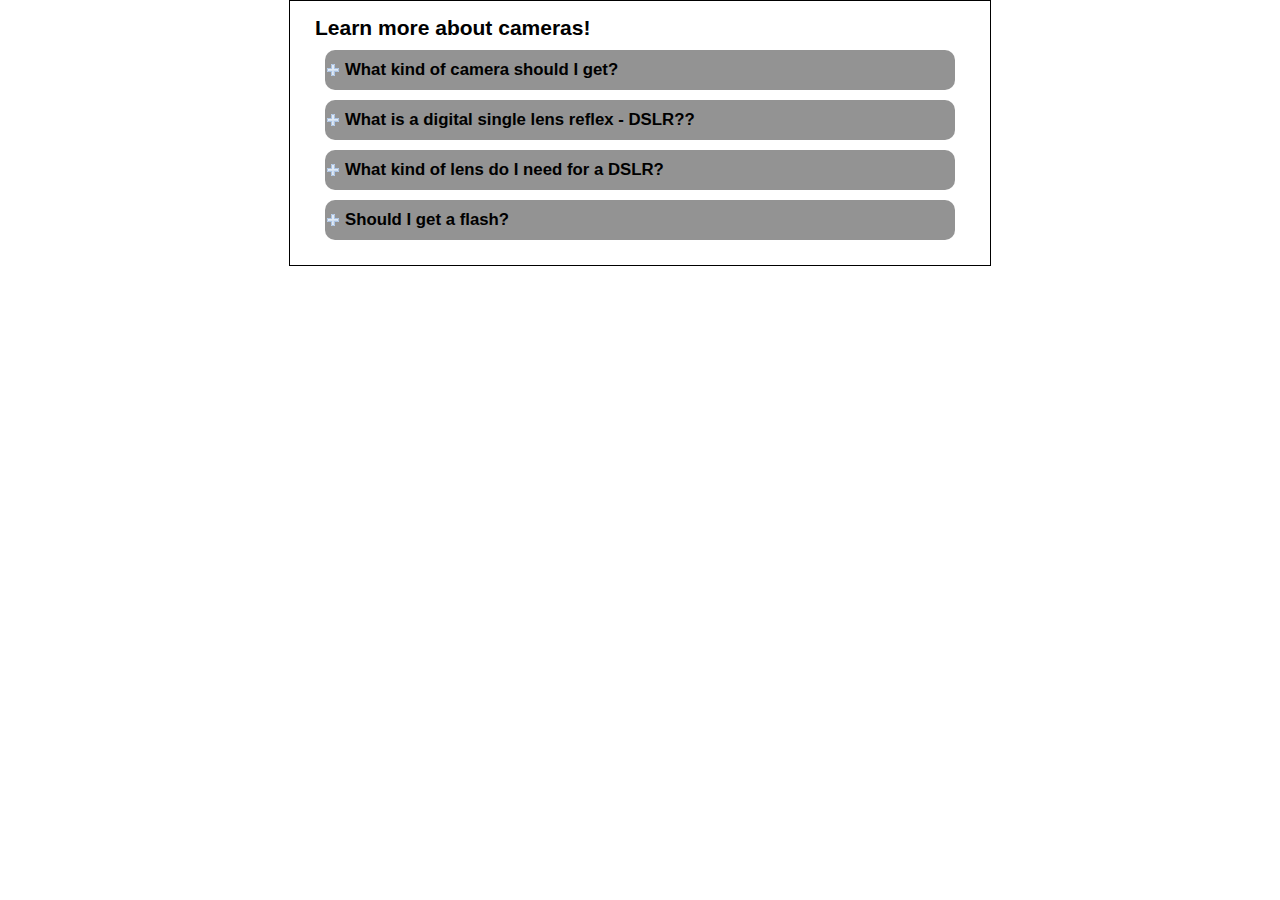
<file: Accordion/index.html>
<!DOCTYPE html>
<html lang="en">
<head>
	<meta charset="UTF-8">
    <title>Assignment 8 Accordion - Joseph McDonald  - NOVEMBER 2015  </title>
    <meta name="description" content="CONTACT US">
	<meta name="author" content="JOSEPH MCDONALD">
	
	  
  <!-- =======================   CSS   =================================– -->
 
  <!-- 
   <link rel="stylesheet" href="css/normalize.css">
    <link rel="stylesheet" href="css/styles.css">
   -->
 <link rel="stylesheet" href="css/main.css">
   
 <!--    ============   HTML5 SHIV CONDITIONAL COMMENT    ============     -->    
<!--[if lt IE 9]>
   <script src="//cdnjs.cloudflare.com/ajax/libs/html5shiv/r29/html5.min.js"></script>
<![endif]-->   			
	
 <!-- =======================    LIBRARIES =======================  --> 
   
 <!-- CDN FOR JQUERY LIBRARIES - NOT USING 
 <!--  <script src="http://cdnjs.cloudflare.com/ajax/libs/jquery/2.1.1/jquery.js"></script>	 --> 
    
 <!--  =======================   JQUERY LIBRARIES LOADED  =======================   --> 
 <script src="http://code.jquery.com/jquery-2.1.4.min.js"></script>

 <!--  <script src="//code.jquery.com/jquery-1.11.0.min.js"></script>  -->
 <!--	<script src="js/jquery.mobilemenu.js">  </script>  -->
 <!-- <script  sc="scripts/jquery-2.1.4.min.js" >  	</script>       -->             
 <!-- <script  sc="scripts/jquery-2.1.4.min.map" >  	</script>  NEED FO DEBUGGING  -->
		
<!--      ============     JAVASCRIPT            =======================    --> 
	<script src="js/script.js"></script> 
	
</head>

<body>
	<main id="main_id">
		<h1>Learn more about cameras!</h1>
		<h2><a href="#">What kind of camera should I get?</a></h2>
		<div>
			<p>As Annie Leibovitz once said " The best camera is the one you have with you. " Their is a lot of truth to that. But let me break it down a bit for you. So you can do your due dilligence. 
			There are many different things to consider when choosing a camera. First of all you need to examine what you want to use it for. And how often you plan to use it. 
			</p>
		</div>
		<h2><a href="#">What is a digital single lens reflex - DSLR??</a></h2>
		<div>
			<p>Several features:</p>
			<ul>
				<li>It has a mirror.</li>
				<li>It lets you look directly through the lens at the subject. </li>
				<li>You can change the lens.</li>
			</ul>
		</div>
		<h2><a href="#">What kind of lens do I need for a DSLR?</a></h2>
		<div>
			<p>It depends on what type of pictures you take. Generally this is differentiated by landscapes, portraits, sports, closeups.
			</p>
		</div>
		
				<h2><a href="#">Should I get a flash?</a></h2>
		<div>
			<p>Again it depends on what type of pictures you take. However, considering the increased sensitivy to light of the newer cameras and that the lens lets in much more light then cameras / lens have in the past; I would have to say no. At least not initially. 
			    
			</p>
		</div>
	</main>
</body>
</html>
</file>
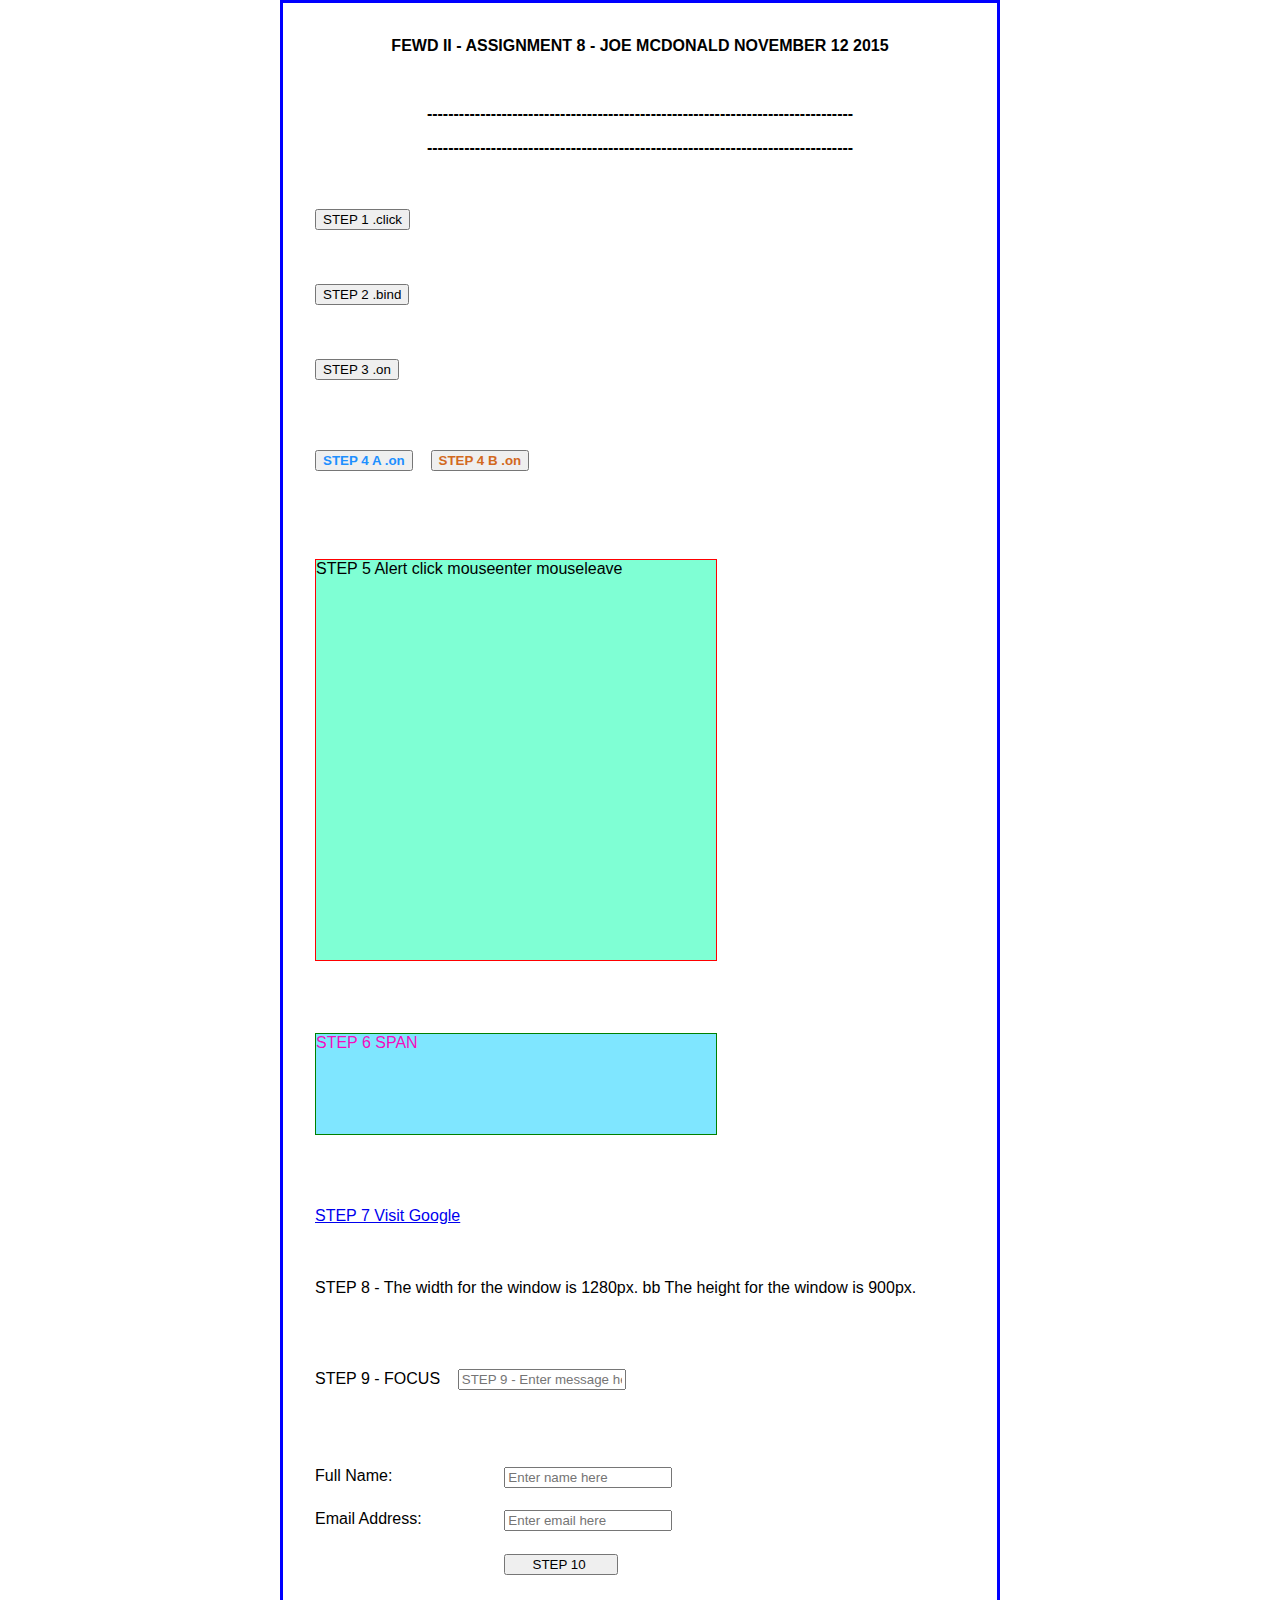
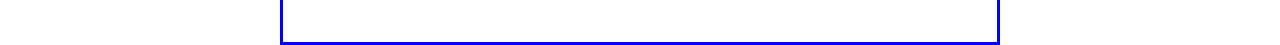
<file: assignment8-jquery/index.html>
<!DOCTYPE html>
<html lang="en">
<head>
	<meta charset="UTF-8">
	<title>Assignment8  jQuery Events - Joe McDonald - OCTOBER 2015 </title>
	<meta name="description" content="CONTACT US">
	<meta name="author" content="JOSEPH MCDONALD">
	
  <!-- CSS    –––––––––––––––––––––––––––––––––––––––––––––––––– -->
 
  <!-- 
   <link rel="stylesheet" href="css/normalize.css">
    <link rel="stylesheet" href="css/styles.css">
   -->
   <link rel="stylesheet" href="css/email_list.css">
   
 <!--    ============   HTML5 SHIV CONDITIONAL COMMENT    ============     -->    
<!--[if lt IE 9]>
   <script src="//cdnjs.cloudflare.com/ajax/libs/html5shiv/r29/html5.min.js"></script>
<![endif]-->   			
		
 <!-- -----------------    LIBRARIES ---------------  --> 
   
 <!-- CDN FOR JQUERY LIBRARIES - NOT USING 
    <!--  <script src="http://cdnjs.cloudflare.com/ajax/libs/jquery/2.1.1/jquery.js"></script>	 --> 
    
 <!-- JQUERY LIBRARIES LOADED    --> 
<!-- <script src="http://code.jquery.com/jquery-2.1.4.min.js"></script> -->

 <!--  <script src="//code.jquery.com/jquery-1.11.0.min.js"></script>  -->
 <!--	<script src="js/jquery.mobilemenu.js">  </script>  -->

<script  src="js/jquery-2.1.4.min.js" >  	</script>                   
 <!-- <script  src="scripts/jquery-2.1.4.min.map" >  	</script>   -->  <!-- FOR DEBUGGING              -->
  <script src="js/jquery.validate.min.js"></script>                     <!--  JQUERY EMAIL VALIDATE       -->
 
<!--      ============     JAVASCRIPT SHEET        =======================    --> 
 <!--  <script src="js/script.js"></script>		-->
  	<script src="js/email_list.js"></script> 
 <!-- 	<script src="js/email-script.js"></script>   -->
							
 <script>

$(document).ready(function(){
//			$('#responsive-menu').mobileMenu();

	 
// -----------------  jQuery EVENTS STEP 1  CLICK  --------------- 	 
$("#myButtonStep1").click(function(event) {
    alert("Button STEP 1 click");
});	
	 
// -----------------  jQuery EVENTS STEP 2  BIND CLICK ---------------  	 
$("#myButtonStep2").bind("click", function(event) {
    alert("Button STEP 2 bind");
});	 			
			
	 
// -----------------  jQuery EVENTS STEP 3  ON ---------------  	 
$("#myButtonStep3").on("click", function(event) {
    alert("Button STEP 3 on");
});	 			
	
	 
// -----------------  jQuery EVENTS STEP 4 TWO BUTTONS ---------------  	 
$("#myButtonStep4a, #myButtonStep4b").on("click", function(event) {
    alert("Button STEP 4 or STEP 5 on");
});	 			
	
	
// -----------------  jQuery EVENTS STEP 5 CLICK MOUSEENTER MOUSELEAVE ---------------  	
$("#myDiv1").on({
click: function() {alert("STEP 5 click - You clicked on the Div  "); $("#myDiv1").text( "STEP 5 - you clicked on the Div ").css({ "background-color": "#e0ffcf",  "font-weight": "bold", "font-size" : "x-large" , "padding": "40px 0 0 20px",  });} ,	
mouseenter: function() {alert("STEP 5 mouseenter - Hovered over the div! "); $("#myDiv1").text( "STEP 5 mouseenter - Hovered over the div! ").css({ "background-color": "#f4bfe5", "font-weight": "bold", "font-size" : "xx-large" , "padding": "4em 0 0 20px",  }); }  ,
	
mouseleave: function() {alert("STEP 5 mouseleave - The mouse left the div!");  $("#myDiv1").text( "STEP 5 mouseleave - The mouse left the div! ").css({ "background-color": "#d9d994", "font-weight": "bold", "font-size" : "xx-large" , "padding": "8em 0 0 20px",  }); }
	
}).css({"background-color": "aquamarine", "border": "solid red 1px", "height": "400px", "width": "400px"});   
	

// -----------------  jQuery EVENTS STEP 6 SPAN THREE MESSAGES ---------------  	
$("#myDiv2").on({
	click: function() { $("#myDiv2").css({ "background-color": "#e0ffcf",  "color": "#0cc6f4" });
					   $("#myDiv2Span").text( "STEP 6 - Clicked on the Div " ).css({  "font-weight":
					"bolder", "font-size": "x-large" , "padding": "40px 0px 0px 20px"  , "color": "purple" }); },
	mouseenter: function() {  
		$("#myDiv2").css({ "background-color": "rgba(234, 178, 232, 0.44)",  "color": "#0c4af4" });
		$("#myDiv2Span").text("STEP 6 - Mouse Hovered over the div!").css({ "font-weight": "bold"}); 
	},
    mouseleave: function() { $("#myDiv2").css({ "background-color": "rgba(242, 186, 39, 0.72)",  "color": "#f40ce2" });
		$("#myDiv2Span").text("STEP 6 - Mouse left the div!").css({"font-weight": "bold"});    }
  }).css({"background-color": "#7fe6ff",  "color": "#f40cbe", "border": "solid green 1px", "height": "100px", "width": "400px"});	


<!--      ============   STEP 7  GOOGLE REDIRECT PREVENTDEFAULT    -->
	
$("#redirect").on({
	click: function(event) { 
	event.preventDefault();
	if (event.isDefaultPrevented())
		{
			alert("Was preventDefault() called = " + event.isDefaultPrevented() + " \nGoogle Redirect Prevented - " + "\nDefault event.type = " + event.type +  "\nName of node that triggered the event = " + event.target.nodeName  ) ;
			  $("#redirect").css({   "color": "red" , "font-weight": "bold", "font-size" : "xx-large"   });
		} 
	else
		{  
			alert("Was preventDefault() called = " + event.isDefaultPrevented() + " \nGoogle Redirect will occur - " + "\nDefault event.type = " + event.type + " will happen - " + "\nName of node that triggered the event = " + event.target.nodeName ) ;
               $("#redirect").css({   "color": "blue" , "font-weight": "bold", "font-size" : "xx-large"   });
     	}
	  }
	});	
	
	
<!--      ============   STEP 8 	RESIZE WIDTH HEIGHT  -->

$(window).resize(function() {	
$(".myDiv3" ).text( "STEP 8 - The width for the window is " + $(window).width() + "px." + "  aaaaa The height for the window is " +  $(window).height() + "px." );	
$(".myDiv3" ).text( "STEP 8 - The width for the window is " + $(window).width() + "px." + " bb The height for the window is " +  $(window).height() + "px." );	
	
});
	
<!--      ============   STEP 9  	TEXT FIELD FOCUS  -->	

	$("#textbox1").focusin(function() { $("#textbox1").css("background-color", "#d3cece") });
	$("#textbox1").focusout(function() { $("#textbox1").css("background-color", "#ffffff") });
	
<!--      ============   STEP 10  	FORM TAG EMAIL VALIDATION     -->		
	
});
	 
</script>	
<!--	================================================================================================       -->

																				
</head>

<body>

<main> 
	<br>
	
	<center>
	<p><strong>             FEWD II - ASSIGNMENT  8 -  JOE MCDONALD  NOVEMBER 12 2015	                  </strong></p>
		<br>
	<p><strong>   																			   	 </strong></p>
	   
<p> <strong> 	--------------------------------------------------------------------------------               </strong></p>
 <p> <strong> 	                                                          
     --------------------------------------------------------------------------------       	  	 
</strong></p>		
     </center>

<br>		
<br>
<!--      ============          STEP 1            ==          --> 
<button id="myButtonStep1">STEP 1 .click  </button>
<br>																						
<br>

<br>		
<br>
<!--      ============              STEP 2        ==          --> 
<button id="myButtonStep2">STEP 2 .bind  </button>
<br>					
<br>
<br>		
<br>
<!--      ============              STEP 3        ==          --> 
<button id="myButtonStep3">STEP 3 .on  </button>
<br>				
<br>

<br>		
<br>
<!--      ============        STEP 4     TWO BUTTONS        ==          --> 
  <p>  
<button id="myButtonStep4a">STEP 4 A .on  </button> 

<button id="myButtonStep4b">STEP 4 B .on   </button>
</p>

<br>				
<br>
<br>		
<br>
<!--      ============          STEP 5             ==          --> 

<div id="myDiv1" >STEP 5 Alert click mouseenter mouseleave</div>
<br>					
<br>
<br>		
<br>
<!--      ============            STEP 6  SPAN           ==          --> 

<div id="myDiv2"  id="myButton18">STEP 6 SPAN		
<br> </div>
<span id="myDiv2Span" >      </span>
<br>					
<br>
<br>		
<br>
<!--      ============   STEP 7  GOOGLE REDIRECT PREVENTDEFAULT   -->	

<a href="http://www.Google.com" id="redirect">  STEP 7 Visit Google </a>
<br>		
<br>
<br>		
<br>
<!--      ============    STEP 8  RESIZE DISPLAY WIDTH AND HEIGHT    --> 

<div class="myDiv3" > 
 STEP 8 - Resize viewport to see the window width & height
</div>					
<br>
<br>					
<br>
<br>

<!--      ============    STEP 9 FOCUS     --> 

STEP 9 - FOCUS  
<input type="text" name="textbox" id="textbox1"  placeholder="STEP 9 - Enter message here" >

<br>					
<br>
<br>
<br>

<!--      ============    STEP 10  VALIDATE EMAIL & NAME    --> 

<form id="email_form_id" class="email_form_class" name="email_form" action="join.html" method="get">   

<!--  <form id="email_form" class="email_form_class" name="email_form" action="#" method="">  -->

	<p><label for="full_name">Full Name:</label> 
	 <input type="text" name="full_name" id="full_name_id"  placeholder="Enter name here  " class="full_name_input" >
<!-- 	 <label class="error">&nbsp;</label</p>  -->
	
	<p><label for="email_address">Email Address:</label>  
	<input type="email" name="email_address_name" id="email_address" placeholder="Enter email here " >
<!-- 	<label class="error">&nbsp;</label></p>     -->
	
	<p><label>&nbsp;</label> 
	<input type="submit"  id="join_id" value="STEP 10 " >
	<label>&nbsp;</label> </p>
</form>


<br>					
<br>
<br>
<br>

	
</main>
 
  <aside>
  
  </aside>
	
	
  <footer style="display:none">
      Copyright by Joe McDonald
    </footer>	
	
</body>
</html>
</file>
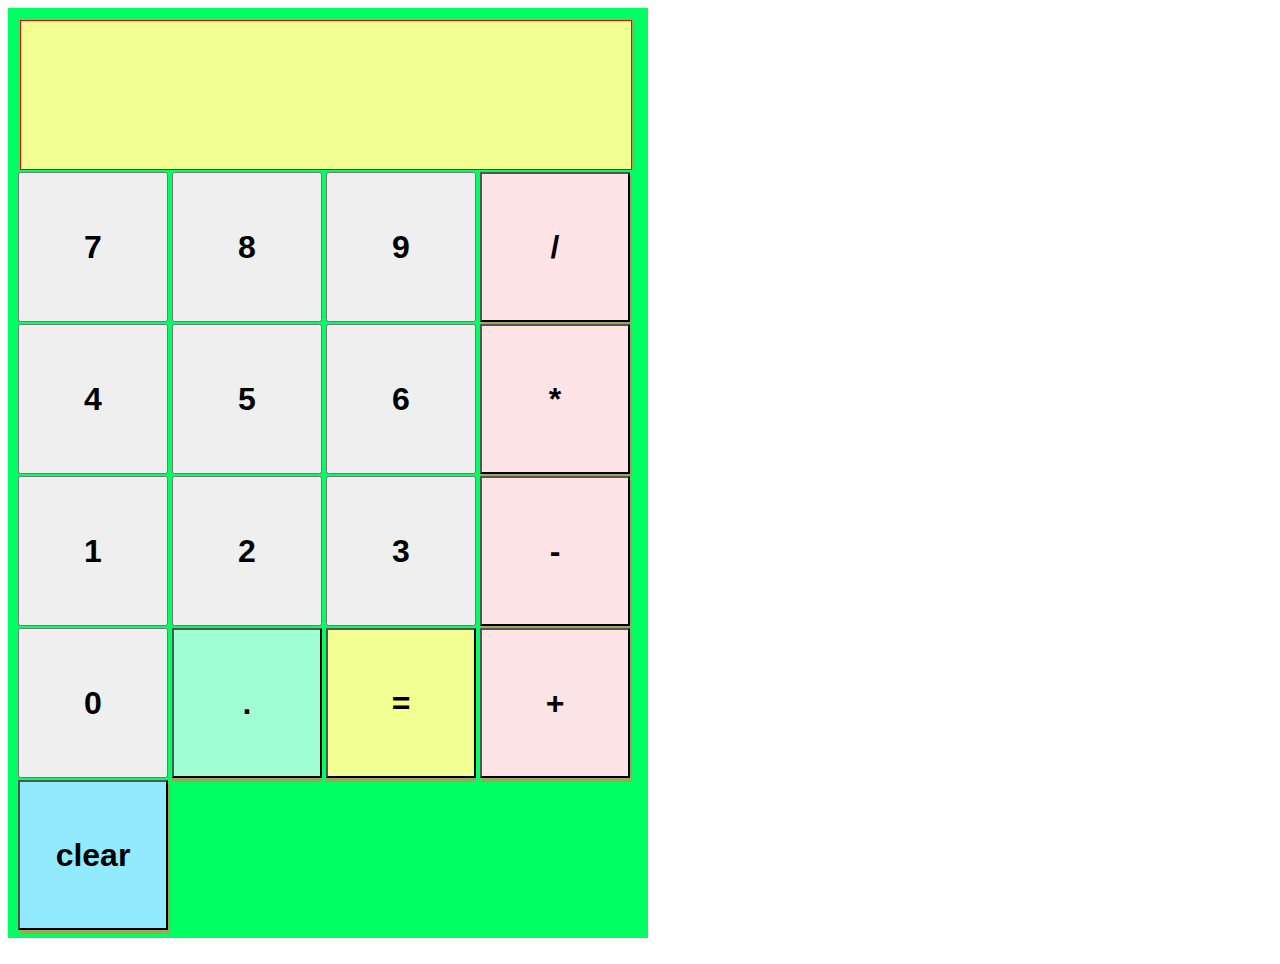
<file: calculator/index.html>
<html>
	<head>
	<title>Assignment8 - Calculator -JOSEPH MCDONALD</title>
    <meta name="description" content="CONTACT US">
	<meta name="author" content="JOSEPH MCDONALD">
	
	  
  <!-- =======================   CSS   =================================– -->
   <!-- normal style sheet used for layout and general formatting -->
  <!--  <link rel="stylesheet" href="css/normalize.css">
        <link rel="stylesheet" href="css/styles.css">          -->
 <link rel="stylesheet" type="text/css" href="css/calc1.css">
	     
  <!-- jQuery UI style sheet -->
<!-- <link rel="stylesheet" href="jquery-ui.min.css"> -->
   
 <!--    ============   HTML5 SHIV CONDITIONAL COMMENT    ============     -->    
<!--[if lt IE 9]>
   <script src="//cdnjs.cloudflare.com/ajax/libs/html5shiv/r29/html5.min.js"></script>
<![endif]-->   			
	
 <!-- =======================    LIBRARIES =======================  --> 
   
 <!-- CDN FOR JQUERY LIBRARIES - NOT USING 
 <!--  <script src="http://cdnjs.cloudflare.com/ajax/libs/jquery/2.1.1/jquery.js"></script>	 --> 
    
 <!--  =======================   JQUERY LIBRARIES LOADED  =======================   --> 
 <script src="http://code.jquery.com/jquery-2.1.4.min.js"></script>
 
 <!--  <script src="http://code.jquery.com/jquery-2.1.4.min.js"></script> -->
 <!--  <script src="//code.jquery.com/jquery-1.11.0.min.js"></script>  -->
  <!-- <script src="//ajax.googleapis.com/ajax/libs/jquery/1.10.2/jquery.min.js"> </script>   --> 
 <!--  <script src="js/jquery.mobilemenu.js">  </script>  -->
 <!--  <script  sc="scripts/jquery-2.1.4.min.js" >  	</script>       -->             
 <!--  <script  sc="scripts/jquery-2.1.4.min.map" >  	</script>         NEED FOR DEBUGGING  -->
 <script  src="js/jquery-2.1.4.min.js" >  	</script>
												
<!--      ============     JAVASCRIPT            =======================    --> 
<!-- 	<script src="js/script.js"></script>  -->
 <script src="js/calc.js"> </script>

</head>
<body>

<input type="hidden" id="operId" value=""/>
<div id="div1"  >
<input type="text" id="resultId" value="" readonly />  
<br>
<div id="containerId">
<input type="button" id="7" value="7" class="num"></input>
<input type="button" id="8" value="8" class="num"></input>
<input type="button" id="9" value="9" class="num"></input>
<input type="button" id="/" value="/" class="opr"></button><br>
<input type="button" id="4" value="4" class="num"></input>
<input type="button" id="5" value="5" class="num"></input>
<input type="button" id="6" value="6" class="num"></input>
<input type="button" id="*" value="*" class="opr"></input><br>
<input type="button" id="1" value="1" class="num"></input>
<input type="button" id="2" value="2" class="num"></input>
<input type="button" id="3" value="3" class="num"></input>
<input type="button" id="-" value="-" class="opr"></input><br>
<input type="button" id="0" value="0" class="num"></input>
<input type="button" id="periodId" value="." class="num periodCl"></input>
<input type="button" id="equalsId" value="=" class="equals"></input>
<input type="button" id="+" value="+" class="opr"></input>
</div>
<input type="button" id="clearId" value="clear" class="clear" ></input><br>
</div>
<br>

</body>
</html>
</file>
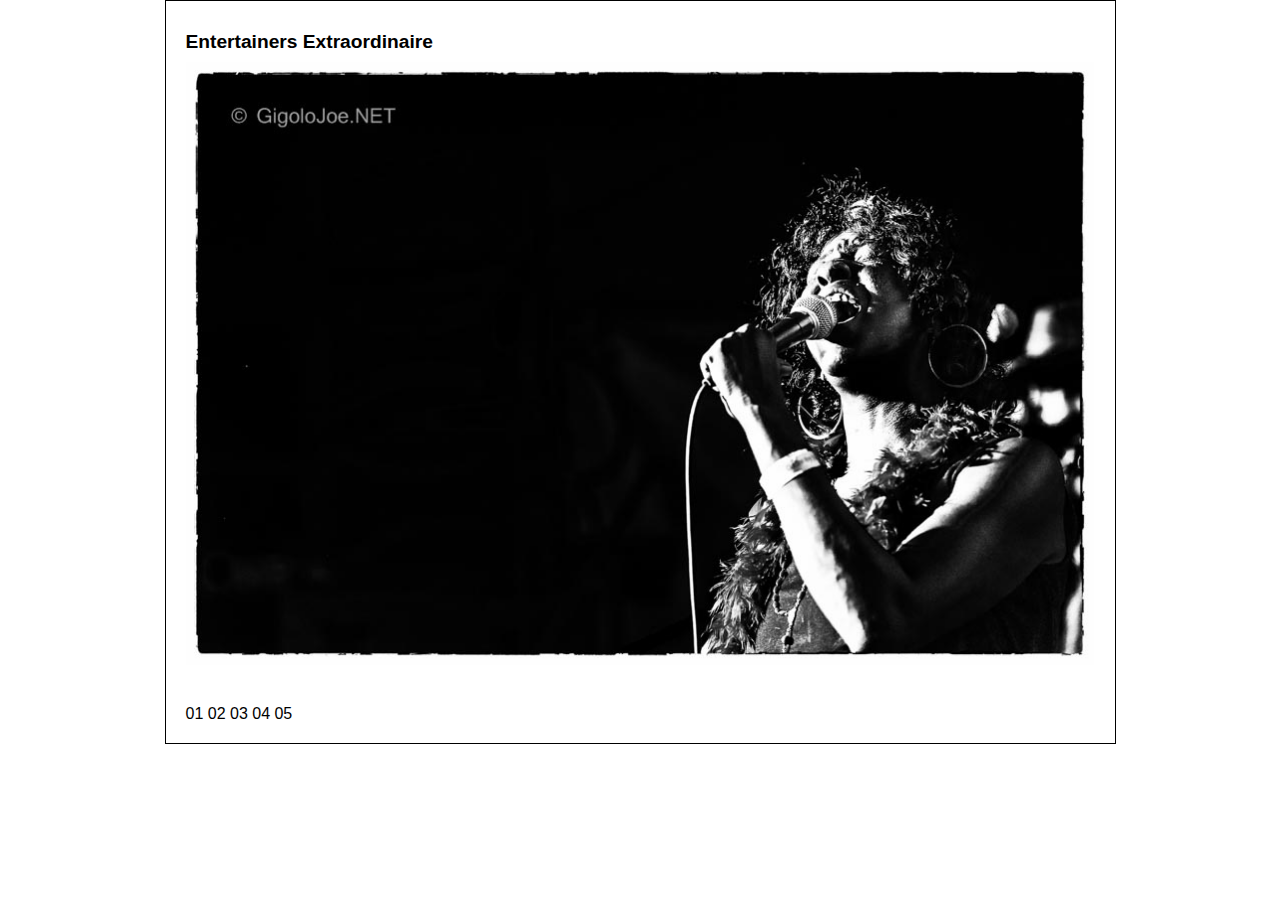
<file: Slideshow/index.html>
<!DOCTYPE html>
<html lang="en">
<head>
	<meta charset="UTF-8">
	<title>Assignment 8  Slide Show - Joe McDonald - NOVEMBER 2015 </title>
	<meta name="description" content="CONTACT US">
	<meta name="author" content="JOSEPH MCDONALD">
	

	  
  <!-- CSS    –––––––––––––––––––––––––––––––––––––––––––––––––– -->
 
  <!-- 
   <link rel="stylesheet" href="css/normalize.css">
    <link rel="stylesheet" href="css/styles.css">
   -->
 <link rel="stylesheet" href="css/main.css">
   
 <!--    ============   HTML5 SHIV CONDITIONAL COMMENT    ============     -->    
<!--[if lt IE 9]>
   <script src="//cdnjs.cloudflare.com/ajax/libs/html5shiv/r29/html5.min.js"></script>
<![endif]-->   			
	
 <!-- -----------------    LIBRARIES ---------------  --> 
   
 <!-- CDN FOR JQUERY LIBRARIES - NOT USING 
 <!--  <script src="http://cdnjs.cloudflare.com/ajax/libs/jquery/2.1.1/jquery.js"></script>	 --> 
    
 <!-- J                QUERY LIBRARIES LOADED         --> 
 <script src="http://code.jquery.com/jquery-2.1.4.min.js"></script>

 <!--  <script src="//code.jquery.com/jquery-1.11.0.min.js"></script>  -->
 <!--	<script src="js/jquery.mobilemenu.js">  </script>  -->
 <!-- <script  sc="scripts/jquery-2.1.4.min.js" >  	</script>       -->             
 <!-- <script  sc="scripts/jquery-2.1.4.min.map" >  	</script>   -->
		
<!--      ============     JAVASCRIPT            =======================    --> 
<!--  <script src="js/script.js"></script>		-->
    <script src="js/slide_show.js"></script>  
																			
</head>

<body>
<main>	
   <!--  <h1 Entainers </h1>  -->
    <h2 id="caption">Entertainers Extraordinaire</h2>
    <img id="slide" src="images/15_DSC7230-e-150509-GatorByTheBay-San-Diego-JoeMcDonald-JosephMcDonald.jpg" alt="Dejah Marie Pope">
    <div id="slides"> 
   <!--          -->
       <img src="images/13_DSC0025-e-140601-Fiesta-del-Sol-Solana-Beach-JoeMcDonald.jpg" alt=" "> 
        <img src="images/11_DSC3983-e-150509-GatorByTheBay-San-Diego-JoeMcDonald-JosephMcDonald.jpg" alt="The Stilettos ">
        <img src="images/22_DSC4014-e-150509-GatorByTheBay-San-Diego-McDonald-910-607.jpg" alt="Blue Lagoon">    
        <img src="images/17DSC_2604-e-140601-Fiesta-del-Sol-Solana-Beach-JoeMcDonald.jpg" alt="Lukas Nelson">   
         <img src="images/15_DSC7230-e-150509-GatorByTheBay-San-Diego-JoeMcDonald-JosephMcDonald.jpg" alt="Dejah Marie Pope">  
        <img src="images/20_DSC1034-e-140810-Hillcrest-CityFest-San-Diego-CA----JoeMcDonald.jpg" alt="The Schizophonics">
        <img src="images/51_DSC8634-e-131022-Belly-Up-KPBS-Steve-Poltz-Earl-Thomas-Sara-Petite-JoeMcDonald.jpg" alt="Earl Thomas">
        <img src="images/11_DSC0596-e-140718-Scot-Bruce-ElCajon-CA-JoeMcDonald.jpg" alt="Scot Bruce">
        <img src="images/11_DSC0885-e-140810-Hillcrest-CityFest-San-Diego-CA-JoeMcDonald.jpg" alt="Hott Thing">
 	
    </div>


<br> 
<br>
<div>
	
	 <p>01 02 03 04 05</p>
	
</div>
	
</main>
 
  <aside>
  
  </aside>
	
	
  <footer style="display:none">
      Copyright by Joe McDonald
    </footer>	
	
</body>
</html>
</file>
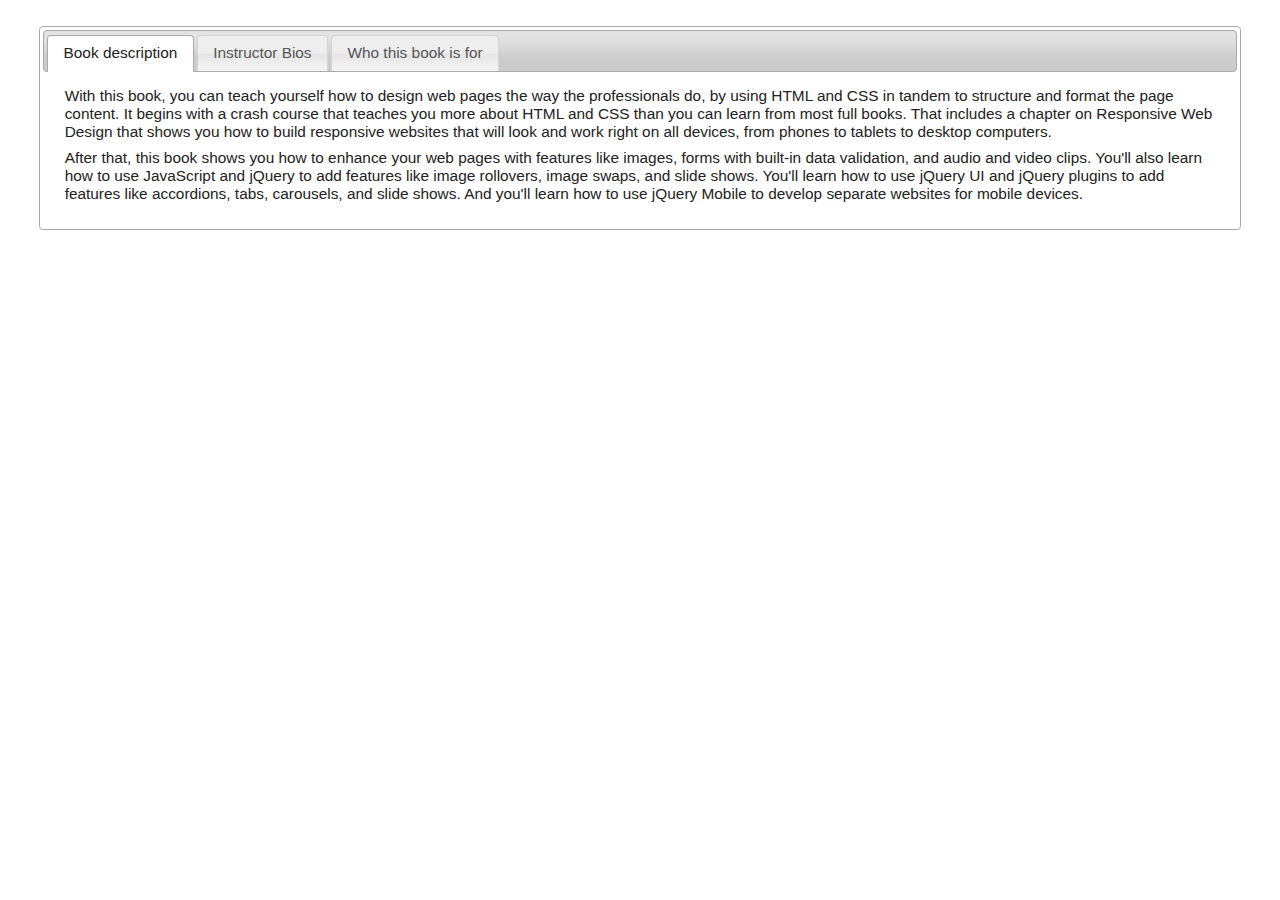
<file: tabs/index.html>
<!DOCTYPE html>
<html lang="en">
<head>
	<meta charset="UTF-8">
	<title>Tabs</title>
    <!-- jQuery UI style sheet -->
    <link rel="stylesheet" href="jquery-ui-1.11.4.custom/jquery-ui.min.css">
    <!-- normal style sheet used for layout and general formatting -->
	<link rel="stylesheet" href="css/main.css">
    <!-- jQuery library -->
    <script src="http://code.jquery.com/jquery-2.1.4.min.js"></script>
    <!-- jQuery UI library -->
	<script src="jquery-ui-1.11.4.custom/jquery-ui.min.js"></script>
    <!-- jQuery call to the tabs() method. -->
    <script>
		$(document).ready(function() {
			$("#tabs").tabs();
		});
	</script>
</head>
	
<body>
	<main>
		<h1></h1>
        <!-- Tabs HTML code. -->
        <div id="tabs">
            <ul>
                <li><a href="#tabs-1">Book description</a></li>
                <li><a href="#tabs-2">Instructor Bios</a></li>
                <li><a href="#tabs-3">Who this book is for</a></li>
            </ul>
            <div id="tabs-1">
                <p>With this book, you can teach yourself how to design web pages the way the 
                professionals do, by using HTML and CSS in tandem to structure and format the 
                page content. It begins with a crash course that teaches you more about HTML 
                and CSS than you can learn from most full books. That includes a chapter on 
                Responsive Web Design that shows you how to build responsive websites that will 
                look and work right on all devices, from phones to tablets to desktop computers.</p>
                <p>After that, this book shows you how to enhance your web pages with features 
                like images, forms with built-in data validation, and audio and video clips. 
                You'll also learn how to use JavaScript and jQuery to add features like image 
                rollovers, image swaps, and slide shows. You'll learn how to use jQuery UI and 
                jQuery plugins to add features like accordions, tabs, carousels, and slide shows. 
                And you'll learn how to use jQuery Mobile to develop separate websites for mobile 
                devices.</p>
            </div>
            <div id="tabs-2">
         
				<p><strong>Instructor: Zak Ruvalcaba</strong> </p>
				<p>
				Zak Ruvalcaba has been researching, designing, and developing for the web since 1995. 
				He holds a Bachelor's Degree from San Diego State University and a Master of Science in 
				Instructional Technology from National University in San Diego. He served as Creative Director 
				with EPIC Solutions until 1998. His expertise in developing Web applications led him to a 
				position as Manager of Web Development at SkyDesk, Inc., where he developed Web applications 
				for such companies as Gateway, HP, Toshiba, IBM, Intuit, Peachtree, Dell, Covad Communications,
				and Microsoft. He's worked for such companies as Wireless Knowledge (a Microsoft / Qualcomm company) 
				as a wireless software engineer developing web solutions for companies including Mellon Financial,
				Goldman Saks, TV Guide, Healthbanks, The Gartner Group, Microsoft, Qualcomm, and Commerce One. 
				His skill set includes technologies and languages from HTML/XHTML, XML/XSLT/XPATH/XQUERY, JavaScript,
				CSS, ASP, ASP.NET, VB, C#, ADO.NET, Web Services, SQL, T-SQL, Flash, ActionScript, and ColdFusion.   </p>

				<p> Aside from teaching and holding design lectures on various technologies and tools including HTML, 
				Dreamweaver, Flash, ASP.NET, ADO.NET, and Web Services for the San Diego Community College District,
				 Palomar College, and Mt. San Jacinto College, Zak Ruvalcaba is the author of the 10 Minute Guide to 
				 Dreamweaver 4 on Que Publishing, Build Your Own ASP.NET Website using C# and VB on SitePoint Press, 
				 Dreamweaver CS4 Unleashed on Sams Publishing, and Beginning Expression Web on Wrox Press.   </p>

				<p> Zak is a Microsoft Certified Application Developer for .NET (MCAD) and a Microsoft Certified Solutions Developer
          		 for .NET (MCSD). He has also written numerous online articles involving Web development, specifically 
          		 ASP.NET technologies for Sitepoint.com as well as a featured cover story in ASP.NET Pro Magazine's March 2005 issue.    </p>
           		
           
            </div>
            <div id="tabs-3">
                <p>This book is for anyone who wants to develop web pages at a thoroughly professional 
                level. That includes:</p>
				<ul>
					<li>budding web developers</li> 
					<li>web developers who haven't yet updated their websites to HTML5 and CSS3</li>
					<li>web developers who need to expand and enhance their skillsets</li>
				</ul>
            </div>
        </div>
        <!-- End Tabs HTML code. -->
    </main>
</body>
</html>
</file>
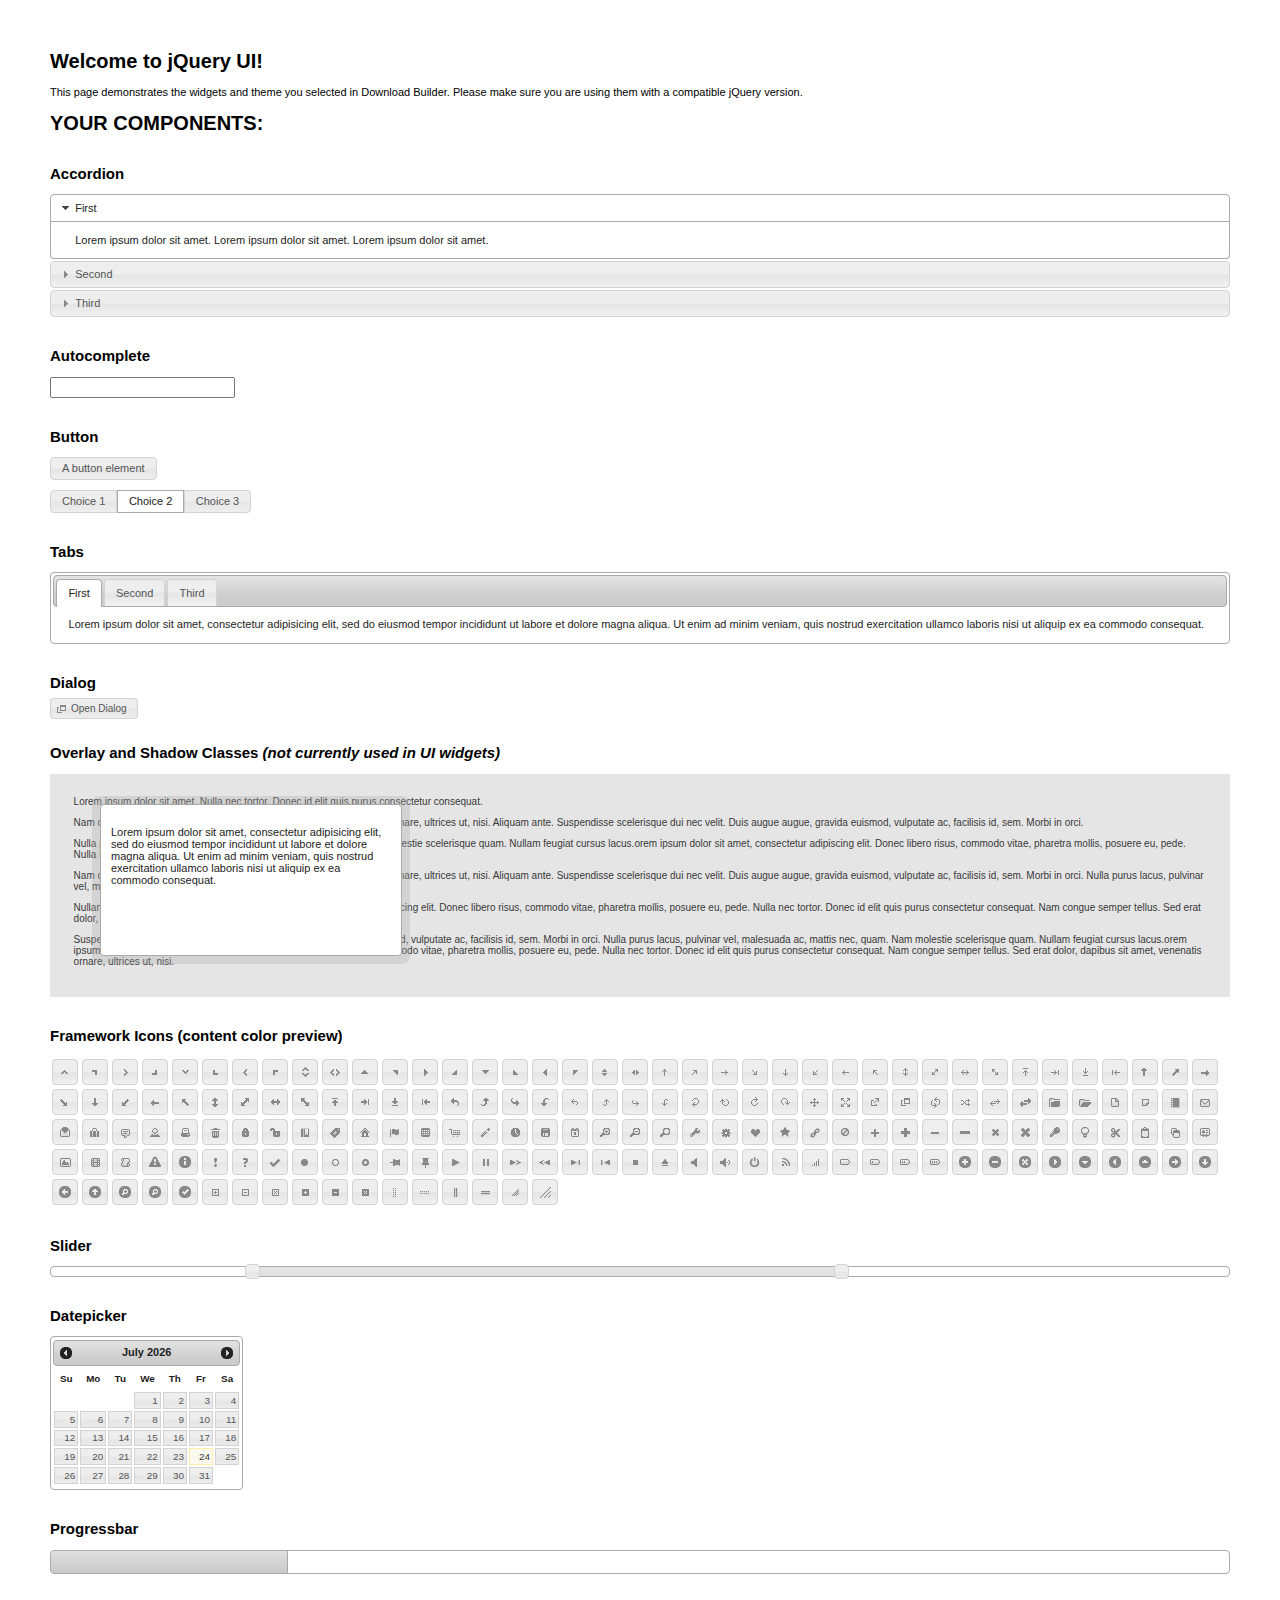
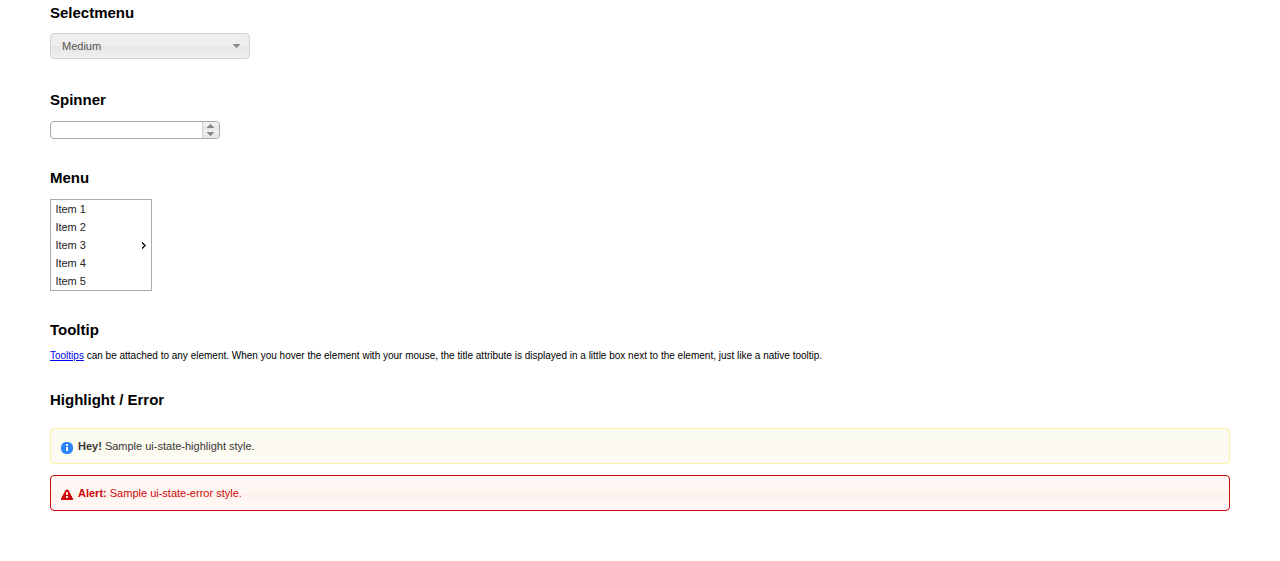
<file: tabs/jquery-ui-1.11.4.custom/index.html>
<!doctype html>
<html lang="us">
<head>
	<meta charset="utf-8">
	<title>jQuery UI Example Page</title>
	<link href="jquery-ui.css" rel="stylesheet">
	<style>
	body{
		font: 62.5% "Trebuchet MS", sans-serif;
		margin: 50px;
	}
	.demoHeaders {
		margin-top: 2em;
	}
	#dialog-link {
		padding: .4em 1em .4em 20px;
		text-decoration: none;
		position: relative;
	}
	#dialog-link span.ui-icon {
		margin: 0 5px 0 0;
		position: absolute;
		left: .2em;
		top: 50%;
		margin-top: -8px;
	}
	#icons {
		margin: 0;
		padding: 0;
	}
	#icons li {
		margin: 2px;
		position: relative;
		padding: 4px 0;
		cursor: pointer;
		float: left;
		list-style: none;
	}
	#icons span.ui-icon {
		float: left;
		margin: 0 4px;
	}
	.fakewindowcontain .ui-widget-overlay {
		position: absolute;
	}
	select {
		width: 200px;
	}
	</style>
</head>
<body>

<h1>Welcome to jQuery UI!</h1>

<div class="ui-widget">
	<p>This page demonstrates the widgets and theme you selected in Download Builder. Please make sure you are using them with a compatible jQuery version.</p>
</div>

<h1>YOUR COMPONENTS:</h1>


<!-- Accordion -->
<h2 class="demoHeaders">Accordion</h2>
<div id="accordion">
	<h3>First</h3>
	<div>Lorem ipsum dolor sit amet. Lorem ipsum dolor sit amet. Lorem ipsum dolor sit amet.</div>
	<h3>Second</h3>
	<div>Phasellus mattis tincidunt nibh.</div>
	<h3>Third</h3>
	<div>Nam dui erat, auctor a, dignissim quis.</div>
</div>



<!-- Autocomplete -->
<h2 class="demoHeaders">Autocomplete</h2>
<div>
	<input id="autocomplete" title="type &quot;a&quot;">
</div>



<!-- Button -->
<h2 class="demoHeaders">Button</h2>
<button id="button">A button element</button>
<form style="margin-top: 1em;">
	<div id="radioset">
		<input type="radio" id="radio1" name="radio"><label for="radio1">Choice 1</label>
		<input type="radio" id="radio2" name="radio" checked="checked"><label for="radio2">Choice 2</label>
		<input type="radio" id="radio3" name="radio"><label for="radio3">Choice 3</label>
	</div>
</form>



<!-- Tabs -->
<h2 class="demoHeaders">Tabs</h2>
<div id="tabs">
	<ul>
		<li><a href="#tabs-1">First</a></li>
		<li><a href="#tabs-2">Second</a></li>
		<li><a href="#tabs-3">Third</a></li>
	</ul>
	<div id="tabs-1">Lorem ipsum dolor sit amet, consectetur adipisicing elit, sed do eiusmod tempor incididunt ut labore et dolore magna aliqua. Ut enim ad minim veniam, quis nostrud exercitation ullamco laboris nisi ut aliquip ex ea commodo consequat.</div>
	<div id="tabs-2">Phasellus mattis tincidunt nibh. Cras orci urna, blandit id, pretium vel, aliquet ornare, felis. Maecenas scelerisque sem non nisl. Fusce sed lorem in enim dictum bibendum.</div>
	<div id="tabs-3">Nam dui erat, auctor a, dignissim quis, sollicitudin eu, felis. Pellentesque nisi urna, interdum eget, sagittis et, consequat vestibulum, lacus. Mauris porttitor ullamcorper augue.</div>
</div>



<!-- Dialog NOTE: Dialog is not generated by UI in this demo so it can be visually styled in themeroller-->
<h2 class="demoHeaders">Dialog</h2>
<p><a href="#" id="dialog-link" class="ui-state-default ui-corner-all"><span class="ui-icon ui-icon-newwin"></span>Open Dialog</a></p>

<h2 class="demoHeaders">Overlay and Shadow Classes <em>(not currently used in UI widgets)</em></h2>
<div style="position: relative; width: 96%; height: 200px; padding:1% 2%; overflow:hidden;" class="fakewindowcontain">
	<p>Lorem ipsum dolor sit amet,  Nulla nec tortor. Donec id elit quis purus consectetur consequat. </p><p>Nam congue semper tellus. Sed erat dolor, dapibus sit amet, venenatis ornare, ultrices ut, nisi. Aliquam ante. Suspendisse scelerisque dui nec velit. Duis augue augue, gravida euismod, vulputate ac, facilisis id, sem. Morbi in orci. </p><p>Nulla purus lacus, pulvinar vel, malesuada ac, mattis nec, quam. Nam molestie scelerisque quam. Nullam feugiat cursus lacus.orem ipsum dolor sit amet, consectetur adipiscing elit. Donec libero risus, commodo vitae, pharetra mollis, posuere eu, pede. Nulla nec tortor. Donec id elit quis purus consectetur consequat. </p><p>Nam congue semper tellus. Sed erat dolor, dapibus sit amet, venenatis ornare, ultrices ut, nisi. Aliquam ante. Suspendisse scelerisque dui nec velit. Duis augue augue, gravida euismod, vulputate ac, facilisis id, sem. Morbi in orci. Nulla purus lacus, pulvinar vel, malesuada ac, mattis nec, quam. Nam molestie scelerisque quam. </p><p>Nullam feugiat cursus lacus.orem ipsum dolor sit amet, consectetur adipiscing elit. Donec libero risus, commodo vitae, pharetra mollis, posuere eu, pede. Nulla nec tortor. Donec id elit quis purus consectetur consequat. Nam congue semper tellus. Sed erat dolor, dapibus sit amet, venenatis ornare, ultrices ut, nisi. Aliquam ante. </p><p>Suspendisse scelerisque dui nec velit. Duis augue augue, gravida euismod, vulputate ac, facilisis id, sem. Morbi in orci. Nulla purus lacus, pulvinar vel, malesuada ac, mattis nec, quam. Nam molestie scelerisque quam. Nullam feugiat cursus lacus.orem ipsum dolor sit amet, consectetur adipiscing elit. Donec libero risus, commodo vitae, pharetra mollis, posuere eu, pede. Nulla nec tortor. Donec id elit quis purus consectetur consequat. Nam congue semper tellus. Sed erat dolor, dapibus sit amet, venenatis ornare, ultrices ut, nisi. </p>

	<!-- ui-dialog -->
	<div class="ui-overlay"><div class="ui-widget-overlay"></div><div class="ui-widget-shadow ui-corner-all" style="width: 302px; height: 152px; position: absolute; left: 50px; top: 30px;"></div></div>
	<div style="position: absolute; width: 280px; height: 130px;left: 50px; top: 30px; padding: 10px;" class="ui-widget ui-widget-content ui-corner-all">
		<div class="ui-dialog-content ui-widget-content" style="background: none; border: 0;">
			<p>Lorem ipsum dolor sit amet, consectetur adipisicing elit, sed do eiusmod tempor incididunt ut labore et dolore magna aliqua. Ut enim ad minim veniam, quis nostrud exercitation ullamco laboris nisi ut aliquip ex ea commodo consequat.</p>
		</div>
	</div>

</div>

<!-- ui-dialog -->
<div id="dialog" title="Dialog Title">
	<p>Lorem ipsum dolor sit amet, consectetur adipisicing elit, sed do eiusmod tempor incididunt ut labore et dolore magna aliqua. Ut enim ad minim veniam, quis nostrud exercitation ullamco laboris nisi ut aliquip ex ea commodo consequat.</p>
</div>



<h2 class="demoHeaders">Framework Icons (content color preview)</h2>
<ul id="icons" class="ui-widget ui-helper-clearfix">
	<li class="ui-state-default ui-corner-all" title=".ui-icon-carat-1-n"><span class="ui-icon ui-icon-carat-1-n"></span></li>
	<li class="ui-state-default ui-corner-all" title=".ui-icon-carat-1-ne"><span class="ui-icon ui-icon-carat-1-ne"></span></li>
	<li class="ui-state-default ui-corner-all" title=".ui-icon-carat-1-e"><span class="ui-icon ui-icon-carat-1-e"></span></li>
	<li class="ui-state-default ui-corner-all" title=".ui-icon-carat-1-se"><span class="ui-icon ui-icon-carat-1-se"></span></li>
	<li class="ui-state-default ui-corner-all" title=".ui-icon-carat-1-s"><span class="ui-icon ui-icon-carat-1-s"></span></li>
	<li class="ui-state-default ui-corner-all" title=".ui-icon-carat-1-sw"><span class="ui-icon ui-icon-carat-1-sw"></span></li>
	<li class="ui-state-default ui-corner-all" title=".ui-icon-carat-1-w"><span class="ui-icon ui-icon-carat-1-w"></span></li>
	<li class="ui-state-default ui-corner-all" title=".ui-icon-carat-1-nw"><span class="ui-icon ui-icon-carat-1-nw"></span></li>
	<li class="ui-state-default ui-corner-all" title=".ui-icon-carat-2-n-s"><span class="ui-icon ui-icon-carat-2-n-s"></span></li>
	<li class="ui-state-default ui-corner-all" title=".ui-icon-carat-2-e-w"><span class="ui-icon ui-icon-carat-2-e-w"></span></li>
	<li class="ui-state-default ui-corner-all" title=".ui-icon-triangle-1-n"><span class="ui-icon ui-icon-triangle-1-n"></span></li>
	<li class="ui-state-default ui-corner-all" title=".ui-icon-triangle-1-ne"><span class="ui-icon ui-icon-triangle-1-ne"></span></li>
	<li class="ui-state-default ui-corner-all" title=".ui-icon-triangle-1-e"><span class="ui-icon ui-icon-triangle-1-e"></span></li>
	<li class="ui-state-default ui-corner-all" title=".ui-icon-triangle-1-se"><span class="ui-icon ui-icon-triangle-1-se"></span></li>
	<li class="ui-state-default ui-corner-all" title=".ui-icon-triangle-1-s"><span class="ui-icon ui-icon-triangle-1-s"></span></li>
	<li class="ui-state-default ui-corner-all" title=".ui-icon-triangle-1-sw"><span class="ui-icon ui-icon-triangle-1-sw"></span></li>
	<li class="ui-state-default ui-corner-all" title=".ui-icon-triangle-1-w"><span class="ui-icon ui-icon-triangle-1-w"></span></li>
	<li class="ui-state-default ui-corner-all" title=".ui-icon-triangle-1-nw"><span class="ui-icon ui-icon-triangle-1-nw"></span></li>
	<li class="ui-state-default ui-corner-all" title=".ui-icon-triangle-2-n-s"><span class="ui-icon ui-icon-triangle-2-n-s"></span></li>
	<li class="ui-state-default ui-corner-all" title=".ui-icon-triangle-2-e-w"><span class="ui-icon ui-icon-triangle-2-e-w"></span></li>
	<li class="ui-state-default ui-corner-all" title=".ui-icon-arrow-1-n"><span class="ui-icon ui-icon-arrow-1-n"></span></li>
	<li class="ui-state-default ui-corner-all" title=".ui-icon-arrow-1-ne"><span class="ui-icon ui-icon-arrow-1-ne"></span></li>
	<li class="ui-state-default ui-corner-all" title=".ui-icon-arrow-1-e"><span class="ui-icon ui-icon-arrow-1-e"></span></li>
	<li class="ui-state-default ui-corner-all" title=".ui-icon-arrow-1-se"><span class="ui-icon ui-icon-arrow-1-se"></span></li>
	<li class="ui-state-default ui-corner-all" title=".ui-icon-arrow-1-s"><span class="ui-icon ui-icon-arrow-1-s"></span></li>
	<li class="ui-state-default ui-corner-all" title=".ui-icon-arrow-1-sw"><span class="ui-icon ui-icon-arrow-1-sw"></span></li>
	<li class="ui-state-default ui-corner-all" title=".ui-icon-arrow-1-w"><span class="ui-icon ui-icon-arrow-1-w"></span></li>
	<li class="ui-state-default ui-corner-all" title=".ui-icon-arrow-1-nw"><span class="ui-icon ui-icon-arrow-1-nw"></span></li>
	<li class="ui-state-default ui-corner-all" title=".ui-icon-arrow-2-n-s"><span class="ui-icon ui-icon-arrow-2-n-s"></span></li>
	<li class="ui-state-default ui-corner-all" title=".ui-icon-arrow-2-ne-sw"><span class="ui-icon ui-icon-arrow-2-ne-sw"></span></li>
	<li class="ui-state-default ui-corner-all" title=".ui-icon-arrow-2-e-w"><span class="ui-icon ui-icon-arrow-2-e-w"></span></li>
	<li class="ui-state-default ui-corner-all" title=".ui-icon-arrow-2-se-nw"><span class="ui-icon ui-icon-arrow-2-se-nw"></span></li>
	<li class="ui-state-default ui-corner-all" title=".ui-icon-arrowstop-1-n"><span class="ui-icon ui-icon-arrowstop-1-n"></span></li>
	<li class="ui-state-default ui-corner-all" title=".ui-icon-arrowstop-1-e"><span class="ui-icon ui-icon-arrowstop-1-e"></span></li>
	<li class="ui-state-default ui-corner-all" title=".ui-icon-arrowstop-1-s"><span class="ui-icon ui-icon-arrowstop-1-s"></span></li>
	<li class="ui-state-default ui-corner-all" title=".ui-icon-arrowstop-1-w"><span class="ui-icon ui-icon-arrowstop-1-w"></span></li>
	<li class="ui-state-default ui-corner-all" title=".ui-icon-arrowthick-1-n"><span class="ui-icon ui-icon-arrowthick-1-n"></span></li>
	<li class="ui-state-default ui-corner-all" title=".ui-icon-arrowthick-1-ne"><span class="ui-icon ui-icon-arrowthick-1-ne"></span></li>
	<li class="ui-state-default ui-corner-all" title=".ui-icon-arrowthick-1-e"><span class="ui-icon ui-icon-arrowthick-1-e"></span></li>
	<li class="ui-state-default ui-corner-all" title=".ui-icon-arrowthick-1-se"><span class="ui-icon ui-icon-arrowthick-1-se"></span></li>
	<li class="ui-state-default ui-corner-all" title=".ui-icon-arrowthick-1-s"><span class="ui-icon ui-icon-arrowthick-1-s"></span></li>
	<li class="ui-state-default ui-corner-all" title=".ui-icon-arrowthick-1-sw"><span class="ui-icon ui-icon-arrowthick-1-sw"></span></li>
	<li class="ui-state-default ui-corner-all" title=".ui-icon-arrowthick-1-w"><span class="ui-icon ui-icon-arrowthick-1-w"></span></li>
	<li class="ui-state-default ui-corner-all" title=".ui-icon-arrowthick-1-nw"><span class="ui-icon ui-icon-arrowthick-1-nw"></span></li>
	<li class="ui-state-default ui-corner-all" title=".ui-icon-arrowthick-2-n-s"><span class="ui-icon ui-icon-arrowthick-2-n-s"></span></li>
	<li class="ui-state-default ui-corner-all" title=".ui-icon-arrowthick-2-ne-sw"><span class="ui-icon ui-icon-arrowthick-2-ne-sw"></span></li>
	<li class="ui-state-default ui-corner-all" title=".ui-icon-arrowthick-2-e-w"><span class="ui-icon ui-icon-arrowthick-2-e-w"></span></li>
	<li class="ui-state-default ui-corner-all" title=".ui-icon-arrowthick-2-se-nw"><span class="ui-icon ui-icon-arrowthick-2-se-nw"></span></li>
	<li class="ui-state-default ui-corner-all" title=".ui-icon-arrowthickstop-1-n"><span class="ui-icon ui-icon-arrowthickstop-1-n"></span></li>
	<li class="ui-state-default ui-corner-all" title=".ui-icon-arrowthickstop-1-e"><span class="ui-icon ui-icon-arrowthickstop-1-e"></span></li>
	<li class="ui-state-default ui-corner-all" title=".ui-icon-arrowthickstop-1-s"><span class="ui-icon ui-icon-arrowthickstop-1-s"></span></li>
	<li class="ui-state-default ui-corner-all" title=".ui-icon-arrowthickstop-1-w"><span class="ui-icon ui-icon-arrowthickstop-1-w"></span></li>
	<li class="ui-state-default ui-corner-all" title=".ui-icon-arrowreturnthick-1-w"><span class="ui-icon ui-icon-arrowreturnthick-1-w"></span></li>
	<li class="ui-state-default ui-corner-all" title=".ui-icon-arrowreturnthick-1-n"><span class="ui-icon ui-icon-arrowreturnthick-1-n"></span></li>
	<li class="ui-state-default ui-corner-all" title=".ui-icon-arrowreturnthick-1-e"><span class="ui-icon ui-icon-arrowreturnthick-1-e"></span></li>
	<li class="ui-state-default ui-corner-all" title=".ui-icon-arrowreturnthick-1-s"><span class="ui-icon ui-icon-arrowreturnthick-1-s"></span></li>
	<li class="ui-state-default ui-corner-all" title=".ui-icon-arrowreturn-1-w"><span class="ui-icon ui-icon-arrowreturn-1-w"></span></li>
	<li class="ui-state-default ui-corner-all" title=".ui-icon-arrowreturn-1-n"><span class="ui-icon ui-icon-arrowreturn-1-n"></span></li>
	<li class="ui-state-default ui-corner-all" title=".ui-icon-arrowreturn-1-e"><span class="ui-icon ui-icon-arrowreturn-1-e"></span></li>
	<li class="ui-state-default ui-corner-all" title=".ui-icon-arrowreturn-1-s"><span class="ui-icon ui-icon-arrowreturn-1-s"></span></li>
	<li class="ui-state-default ui-corner-all" title=".ui-icon-arrowrefresh-1-w"><span class="ui-icon ui-icon-arrowrefresh-1-w"></span></li>
	<li class="ui-state-default ui-corner-all" title=".ui-icon-arrowrefresh-1-n"><span class="ui-icon ui-icon-arrowrefresh-1-n"></span></li>
	<li class="ui-state-default ui-corner-all" title=".ui-icon-arrowrefresh-1-e"><span class="ui-icon ui-icon-arrowrefresh-1-e"></span></li>
	<li class="ui-state-default ui-corner-all" title=".ui-icon-arrowrefresh-1-s"><span class="ui-icon ui-icon-arrowrefresh-1-s"></span></li>
	<li class="ui-state-default ui-corner-all" title=".ui-icon-arrow-4"><span class="ui-icon ui-icon-arrow-4"></span></li>
	<li class="ui-state-default ui-corner-all" title=".ui-icon-arrow-4-diag"><span class="ui-icon ui-icon-arrow-4-diag"></span></li>
	<li class="ui-state-default ui-corner-all" title=".ui-icon-extlink"><span class="ui-icon ui-icon-extlink"></span></li>
	<li class="ui-state-default ui-corner-all" title=".ui-icon-newwin"><span class="ui-icon ui-icon-newwin"></span></li>
	<li class="ui-state-default ui-corner-all" title=".ui-icon-refresh"><span class="ui-icon ui-icon-refresh"></span></li>
	<li class="ui-state-default ui-corner-all" title=".ui-icon-shuffle"><span class="ui-icon ui-icon-shuffle"></span></li>
	<li class="ui-state-default ui-corner-all" title=".ui-icon-transfer-e-w"><span class="ui-icon ui-icon-transfer-e-w"></span></li>
	<li class="ui-state-default ui-corner-all" title=".ui-icon-transferthick-e-w"><span class="ui-icon ui-icon-transferthick-e-w"></span></li>
	<li class="ui-state-default ui-corner-all" title=".ui-icon-folder-collapsed"><span class="ui-icon ui-icon-folder-collapsed"></span></li>
	<li class="ui-state-default ui-corner-all" title=".ui-icon-folder-open"><span class="ui-icon ui-icon-folder-open"></span></li>
	<li class="ui-state-default ui-corner-all" title=".ui-icon-document"><span class="ui-icon ui-icon-document"></span></li>
	<li class="ui-state-default ui-corner-all" title=".ui-icon-document-b"><span class="ui-icon ui-icon-document-b"></span></li>
	<li class="ui-state-default ui-corner-all" title=".ui-icon-note"><span class="ui-icon ui-icon-note"></span></li>
	<li class="ui-state-default ui-corner-all" title=".ui-icon-mail-closed"><span class="ui-icon ui-icon-mail-closed"></span></li>
	<li class="ui-state-default ui-corner-all" title=".ui-icon-mail-open"><span class="ui-icon ui-icon-mail-open"></span></li>
	<li class="ui-state-default ui-corner-all" title=".ui-icon-suitcase"><span class="ui-icon ui-icon-suitcase"></span></li>
	<li class="ui-state-default ui-corner-all" title=".ui-icon-comment"><span class="ui-icon ui-icon-comment"></span></li>
	<li class="ui-state-default ui-corner-all" title=".ui-icon-person"><span class="ui-icon ui-icon-person"></span></li>
	<li class="ui-state-default ui-corner-all" title=".ui-icon-print"><span class="ui-icon ui-icon-print"></span></li>
	<li class="ui-state-default ui-corner-all" title=".ui-icon-trash"><span class="ui-icon ui-icon-trash"></span></li>
	<li class="ui-state-default ui-corner-all" title=".ui-icon-locked"><span class="ui-icon ui-icon-locked"></span></li>
	<li class="ui-state-default ui-corner-all" title=".ui-icon-unlocked"><span class="ui-icon ui-icon-unlocked"></span></li>
	<li class="ui-state-default ui-corner-all" title=".ui-icon-bookmark"><span class="ui-icon ui-icon-bookmark"></span></li>
	<li class="ui-state-default ui-corner-all" title=".ui-icon-tag"><span class="ui-icon ui-icon-tag"></span></li>
	<li class="ui-state-default ui-corner-all" title=".ui-icon-home"><span class="ui-icon ui-icon-home"></span></li>
	<li class="ui-state-default ui-corner-all" title=".ui-icon-flag"><span class="ui-icon ui-icon-flag"></span></li>
	<li class="ui-state-default ui-corner-all" title=".ui-icon-calculator"><span class="ui-icon ui-icon-calculator"></span></li>
	<li class="ui-state-default ui-corner-all" title=".ui-icon-cart"><span class="ui-icon ui-icon-cart"></span></li>
	<li class="ui-state-default ui-corner-all" title=".ui-icon-pencil"><span class="ui-icon ui-icon-pencil"></span></li>
	<li class="ui-state-default ui-corner-all" title=".ui-icon-clock"><span class="ui-icon ui-icon-clock"></span></li>
	<li class="ui-state-default ui-corner-all" title=".ui-icon-disk"><span class="ui-icon ui-icon-disk"></span></li>
	<li class="ui-state-default ui-corner-all" title=".ui-icon-calendar"><span class="ui-icon ui-icon-calendar"></span></li>
	<li class="ui-state-default ui-corner-all" title=".ui-icon-zoomin"><span class="ui-icon ui-icon-zoomin"></span></li>
	<li class="ui-state-default ui-corner-all" title=".ui-icon-zoomout"><span class="ui-icon ui-icon-zoomout"></span></li>
	<li class="ui-state-default ui-corner-all" title=".ui-icon-search"><span class="ui-icon ui-icon-search"></span></li>
	<li class="ui-state-default ui-corner-all" title=".ui-icon-wrench"><span class="ui-icon ui-icon-wrench"></span></li>
	<li class="ui-state-default ui-corner-all" title=".ui-icon-gear"><span class="ui-icon ui-icon-gear"></span></li>
	<li class="ui-state-default ui-corner-all" title=".ui-icon-heart"><span class="ui-icon ui-icon-heart"></span></li>
	<li class="ui-state-default ui-corner-all" title=".ui-icon-star"><span class="ui-icon ui-icon-star"></span></li>
	<li class="ui-state-default ui-corner-all" title=".ui-icon-link"><span class="ui-icon ui-icon-link"></span></li>
	<li class="ui-state-default ui-corner-all" title=".ui-icon-cancel"><span class="ui-icon ui-icon-cancel"></span></li>
	<li class="ui-state-default ui-corner-all" title=".ui-icon-plus"><span class="ui-icon ui-icon-plus"></span></li>
	<li class="ui-state-default ui-corner-all" title=".ui-icon-plusthick"><span class="ui-icon ui-icon-plusthick"></span></li>
	<li class="ui-state-default ui-corner-all" title=".ui-icon-minus"><span class="ui-icon ui-icon-minus"></span></li>
	<li class="ui-state-default ui-corner-all" title=".ui-icon-minusthick"><span class="ui-icon ui-icon-minusthick"></span></li>
	<li class="ui-state-default ui-corner-all" title=".ui-icon-close"><span class="ui-icon ui-icon-close"></span></li>
	<li class="ui-state-default ui-corner-all" title=".ui-icon-closethick"><span class="ui-icon ui-icon-closethick"></span></li>
	<li class="ui-state-default ui-corner-all" title=".ui-icon-key"><span class="ui-icon ui-icon-key"></span></li>
	<li class="ui-state-default ui-corner-all" title=".ui-icon-lightbulb"><span class="ui-icon ui-icon-lightbulb"></span></li>
	<li class="ui-state-default ui-corner-all" title=".ui-icon-scissors"><span class="ui-icon ui-icon-scissors"></span></li>
	<li class="ui-state-default ui-corner-all" title=".ui-icon-clipboard"><span class="ui-icon ui-icon-clipboard"></span></li>
	<li class="ui-state-default ui-corner-all" title=".ui-icon-copy"><span class="ui-icon ui-icon-copy"></span></li>
	<li class="ui-state-default ui-corner-all" title=".ui-icon-contact"><span class="ui-icon ui-icon-contact"></span></li>
	<li class="ui-state-default ui-corner-all" title=".ui-icon-image"><span class="ui-icon ui-icon-image"></span></li>
	<li class="ui-state-default ui-corner-all" title=".ui-icon-video"><span class="ui-icon ui-icon-video"></span></li>
	<li class="ui-state-default ui-corner-all" title=".ui-icon-script"><span class="ui-icon ui-icon-script"></span></li>
	<li class="ui-state-default ui-corner-all" title=".ui-icon-alert"><span class="ui-icon ui-icon-alert"></span></li>
	<li class="ui-state-default ui-corner-all" title=".ui-icon-info"><span class="ui-icon ui-icon-info"></span></li>
	<li class="ui-state-default ui-corner-all" title=".ui-icon-notice"><span class="ui-icon ui-icon-notice"></span></li>
	<li class="ui-state-default ui-corner-all" title=".ui-icon-help"><span class="ui-icon ui-icon-help"></span></li>
	<li class="ui-state-default ui-corner-all" title=".ui-icon-check"><span class="ui-icon ui-icon-check"></span></li>
	<li class="ui-state-default ui-corner-all" title=".ui-icon-bullet"><span class="ui-icon ui-icon-bullet"></span></li>
	<li class="ui-state-default ui-corner-all" title=".ui-icon-radio-off"><span class="ui-icon ui-icon-radio-off"></span></li>
	<li class="ui-state-default ui-corner-all" title=".ui-icon-radio-on"><span class="ui-icon ui-icon-radio-on"></span></li>
	<li class="ui-state-default ui-corner-all" title=".ui-icon-pin-w"><span class="ui-icon ui-icon-pin-w"></span></li>
	<li class="ui-state-default ui-corner-all" title=".ui-icon-pin-s"><span class="ui-icon ui-icon-pin-s"></span></li>
	<li class="ui-state-default ui-corner-all" title=".ui-icon-play"><span class="ui-icon ui-icon-play"></span></li>
	<li class="ui-state-default ui-corner-all" title=".ui-icon-pause"><span class="ui-icon ui-icon-pause"></span></li>
	<li class="ui-state-default ui-corner-all" title=".ui-icon-seek-next"><span class="ui-icon ui-icon-seek-next"></span></li>
	<li class="ui-state-default ui-corner-all" title=".ui-icon-seek-prev"><span class="ui-icon ui-icon-seek-prev"></span></li>
	<li class="ui-state-default ui-corner-all" title=".ui-icon-seek-end"><span class="ui-icon ui-icon-seek-end"></span></li>
	<li class="ui-state-default ui-corner-all" title=".ui-icon-seek-first"><span class="ui-icon ui-icon-seek-first"></span></li>
	<li class="ui-state-default ui-corner-all" title=".ui-icon-stop"><span class="ui-icon ui-icon-stop"></span></li>
	<li class="ui-state-default ui-corner-all" title=".ui-icon-eject"><span class="ui-icon ui-icon-eject"></span></li>
	<li class="ui-state-default ui-corner-all" title=".ui-icon-volume-off"><span class="ui-icon ui-icon-volume-off"></span></li>
	<li class="ui-state-default ui-corner-all" title=".ui-icon-volume-on"><span class="ui-icon ui-icon-volume-on"></span></li>
	<li class="ui-state-default ui-corner-all" title=".ui-icon-power"><span class="ui-icon ui-icon-power"></span></li>
	<li class="ui-state-default ui-corner-all" title=".ui-icon-signal-diag"><span class="ui-icon ui-icon-signal-diag"></span></li>
	<li class="ui-state-default ui-corner-all" title=".ui-icon-signal"><span class="ui-icon ui-icon-signal"></span></li>
	<li class="ui-state-default ui-corner-all" title=".ui-icon-battery-0"><span class="ui-icon ui-icon-battery-0"></span></li>
	<li class="ui-state-default ui-corner-all" title=".ui-icon-battery-1"><span class="ui-icon ui-icon-battery-1"></span></li>
	<li class="ui-state-default ui-corner-all" title=".ui-icon-battery-2"><span class="ui-icon ui-icon-battery-2"></span></li>
	<li class="ui-state-default ui-corner-all" title=".ui-icon-battery-3"><span class="ui-icon ui-icon-battery-3"></span></li>
	<li class="ui-state-default ui-corner-all" title=".ui-icon-circle-plus"><span class="ui-icon ui-icon-circle-plus"></span></li>
	<li class="ui-state-default ui-corner-all" title=".ui-icon-circle-minus"><span class="ui-icon ui-icon-circle-minus"></span></li>
	<li class="ui-state-default ui-corner-all" title=".ui-icon-circle-close"><span class="ui-icon ui-icon-circle-close"></span></li>
	<li class="ui-state-default ui-corner-all" title=".ui-icon-circle-triangle-e"><span class="ui-icon ui-icon-circle-triangle-e"></span></li>
	<li class="ui-state-default ui-corner-all" title=".ui-icon-circle-triangle-s"><span class="ui-icon ui-icon-circle-triangle-s"></span></li>
	<li class="ui-state-default ui-corner-all" title=".ui-icon-circle-triangle-w"><span class="ui-icon ui-icon-circle-triangle-w"></span></li>
	<li class="ui-state-default ui-corner-all" title=".ui-icon-circle-triangle-n"><span class="ui-icon ui-icon-circle-triangle-n"></span></li>
	<li class="ui-state-default ui-corner-all" title=".ui-icon-circle-arrow-e"><span class="ui-icon ui-icon-circle-arrow-e"></span></li>
	<li class="ui-state-default ui-corner-all" title=".ui-icon-circle-arrow-s"><span class="ui-icon ui-icon-circle-arrow-s"></span></li>
	<li class="ui-state-default ui-corner-all" title=".ui-icon-circle-arrow-w"><span class="ui-icon ui-icon-circle-arrow-w"></span></li>
	<li class="ui-state-default ui-corner-all" title=".ui-icon-circle-arrow-n"><span class="ui-icon ui-icon-circle-arrow-n"></span></li>
	<li class="ui-state-default ui-corner-all" title=".ui-icon-circle-zoomin"><span class="ui-icon ui-icon-circle-zoomin"></span></li>
	<li class="ui-state-default ui-corner-all" title=".ui-icon-circle-zoomout"><span class="ui-icon ui-icon-circle-zoomout"></span></li>
	<li class="ui-state-default ui-corner-all" title=".ui-icon-circle-check"><span class="ui-icon ui-icon-circle-check"></span></li>
	<li class="ui-state-default ui-corner-all" title=".ui-icon-circlesmall-plus"><span class="ui-icon ui-icon-circlesmall-plus"></span></li>
	<li class="ui-state-default ui-corner-all" title=".ui-icon-circlesmall-minus"><span class="ui-icon ui-icon-circlesmall-minus"></span></li>
	<li class="ui-state-default ui-corner-all" title=".ui-icon-circlesmall-close"><span class="ui-icon ui-icon-circlesmall-close"></span></li>
	<li class="ui-state-default ui-corner-all" title=".ui-icon-squaresmall-plus"><span class="ui-icon ui-icon-squaresmall-plus"></span></li>
	<li class="ui-state-default ui-corner-all" title=".ui-icon-squaresmall-minus"><span class="ui-icon ui-icon-squaresmall-minus"></span></li>
	<li class="ui-state-default ui-corner-all" title=".ui-icon-squaresmall-close"><span class="ui-icon ui-icon-squaresmall-close"></span></li>
	<li class="ui-state-default ui-corner-all" title=".ui-icon-grip-dotted-vertical"><span class="ui-icon ui-icon-grip-dotted-vertical"></span></li>
	<li class="ui-state-default ui-corner-all" title=".ui-icon-grip-dotted-horizontal"><span class="ui-icon ui-icon-grip-dotted-horizontal"></span></li>
	<li class="ui-state-default ui-corner-all" title=".ui-icon-grip-solid-vertical"><span class="ui-icon ui-icon-grip-solid-vertical"></span></li>
	<li class="ui-state-default ui-corner-all" title=".ui-icon-grip-solid-horizontal"><span class="ui-icon ui-icon-grip-solid-horizontal"></span></li>
	<li class="ui-state-default ui-corner-all" title=".ui-icon-gripsmall-diagonal-se"><span class="ui-icon ui-icon-gripsmall-diagonal-se"></span></li>
	<li class="ui-state-default ui-corner-all" title=".ui-icon-grip-diagonal-se"><span class="ui-icon ui-icon-grip-diagonal-se"></span></li>
</ul>


<!-- Slider -->
<h2 class="demoHeaders">Slider</h2>
<div id="slider"></div>



<!-- Datepicker -->
<h2 class="demoHeaders">Datepicker</h2>
<div id="datepicker"></div>



<!-- Progressbar -->
<h2 class="demoHeaders">Progressbar</h2>
<div id="progressbar"></div>



<!-- Progressbar -->
<h2 class="demoHeaders">Selectmenu</h2>
<select id="selectmenu">
	<option>Slower</option>
	<option>Slow</option>
	<option selected="selected">Medium</option>
	<option>Fast</option>
	<option>Faster</option>
</select>



<!-- Spinner -->
<h2 class="demoHeaders">Spinner</h2>
<input id="spinner">



<!-- Menu -->
<h2 class="demoHeaders">Menu</h2>
<ul style="width:100px;" id="menu">
	<li>Item 1</li>
	<li>Item 2</li>
	<li>Item 3
		<ul>
			<li>Item 3-1</li>
			<li>Item 3-2</li>
			<li>Item 3-3</li>
			<li>Item 3-4</li>
			<li>Item 3-5</li>
		</ul>
	</li>
	<li>Item 4</li>
	<li>Item 5</li>
</ul>



<!-- Tooltip -->
<h2 class="demoHeaders">Tooltip</h2>
<p id="tooltip">
	<a href="#" title="That&apos;s what this widget is">Tooltips</a> can be attached to any element. When you hover
the element with your mouse, the title attribute is displayed in a little box next to the element, just like a native tooltip.
</p>


<!-- Highlight / Error -->
<h2 class="demoHeaders">Highlight / Error</h2>
<div class="ui-widget">
	<div class="ui-state-highlight ui-corner-all" style="margin-top: 20px; padding: 0 .7em;">
		<p><span class="ui-icon ui-icon-info" style="float: left; margin-right: .3em;"></span>
		<strong>Hey!</strong> Sample ui-state-highlight style.</p>
	</div>
</div>
<br>
<div class="ui-widget">
	<div class="ui-state-error ui-corner-all" style="padding: 0 .7em;">
		<p><span class="ui-icon ui-icon-alert" style="float: left; margin-right: .3em;"></span>
		<strong>Alert:</strong> Sample ui-state-error style.</p>
	</div>
</div>

<script src="external/jquery/jquery.js"></script>
<script src="jquery-ui.js"></script>
<script>

$( "#accordion" ).accordion();



var availableTags = [
	"ActionScript",
	"AppleScript",
	"Asp",
	"BASIC",
	"C",
	"C++",
	"Clojure",
	"COBOL",
	"ColdFusion",
	"Erlang",
	"Fortran",
	"Groovy",
	"Haskell",
	"Java",
	"JavaScript",
	"Lisp",
	"Perl",
	"PHP",
	"Python",
	"Ruby",
	"Scala",
	"Scheme"
];
$( "#autocomplete" ).autocomplete({
	source: availableTags
});



$( "#button" ).button();
$( "#radioset" ).buttonset();



$( "#tabs" ).tabs();



$( "#dialog" ).dialog({
	autoOpen: false,
	width: 400,
	buttons: [
		{
			text: "Ok",
			click: function() {
				$( this ).dialog( "close" );
			}
		},
		{
			text: "Cancel",
			click: function() {
				$( this ).dialog( "close" );
			}
		}
	]
});

// Link to open the dialog
$( "#dialog-link" ).click(function( event ) {
	$( "#dialog" ).dialog( "open" );
	event.preventDefault();
});



$( "#datepicker" ).datepicker({
	inline: true
});



$( "#slider" ).slider({
	range: true,
	values: [ 17, 67 ]
});



$( "#progressbar" ).progressbar({
	value: 20
});



$( "#spinner" ).spinner();



$( "#menu" ).menu();



$( "#tooltip" ).tooltip();



$( "#selectmenu" ).selectmenu();


// Hover states on the static widgets
$( "#dialog-link, #icons li" ).hover(
	function() {
		$( this ).addClass( "ui-state-hover" );
	},
	function() {
		$( this ).removeClass( "ui-state-hover" );
	}
);
</script>
</body>
</html>
</file>
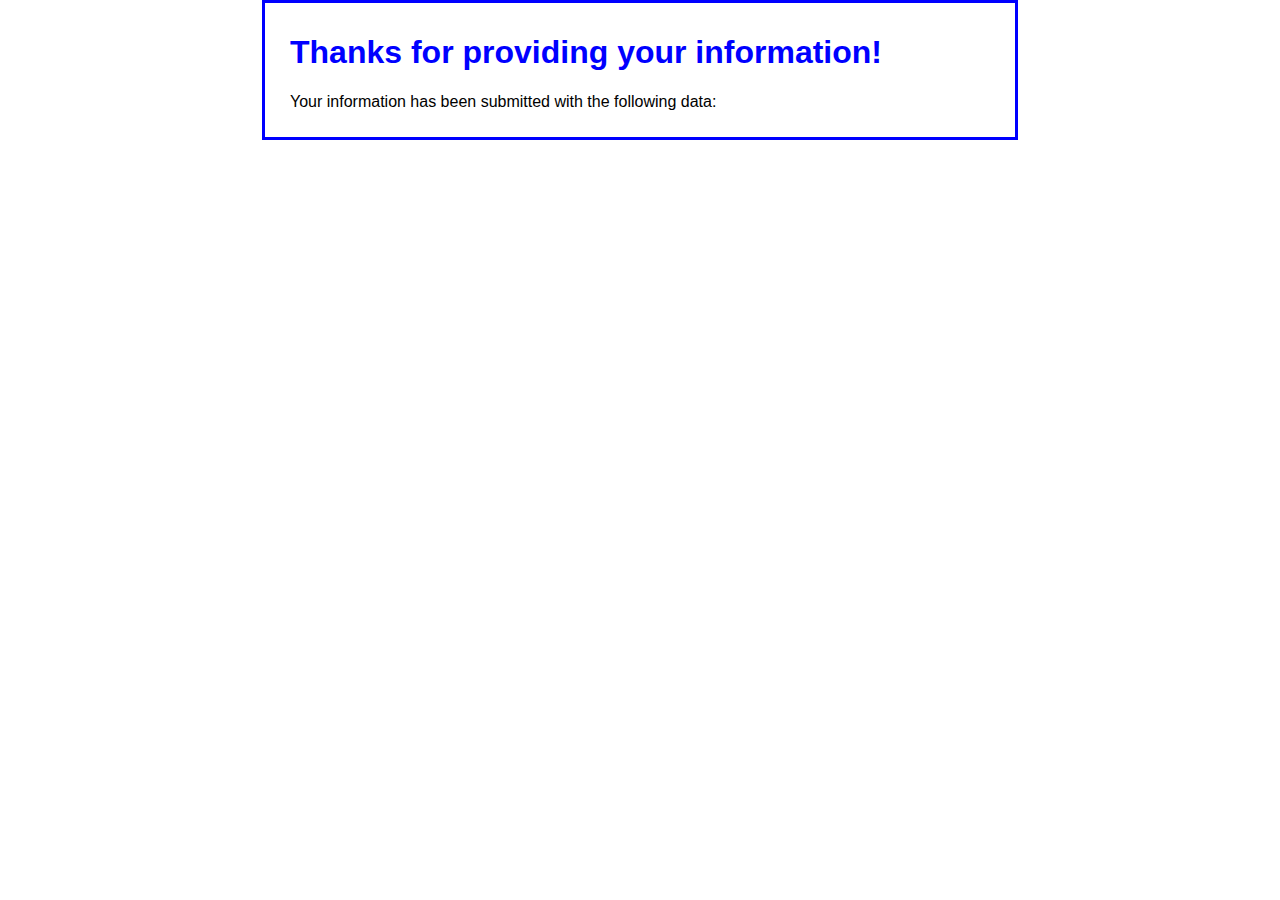
<file: assignment8-jquery/join.html>
<!DOCTYPE html>
<html lang="en">
<head>
	<meta charset="UTF-8">
	<title>Join Our Email List</title>
	<style>
    	body {
		    font-family: Arial, Helvetica, sans-serif;
		    background-color: white;
		    margin: 0 auto;
		    width: 700px;
		    padding: 10px 25px;
		    border: 3px solid blue;
		}
		h1 {
			color: blue;
		}
	</style>
   	<script>
	//<![CDATA[
	var decode = function ( text ) {
	    text = text.replace(/\+/g, " ");
	    text = text.replace(/%[a-fA-F0-9]{2}/g, 
	        function ( text ) {
	            return String.fromCharCode( "0x" + text.substr(1,2));
	        }
	    );
	    return text;
	}
	    
	var display_data = function () {
	    var url_parts = window.location.toString().split("?");
	    if ( url_parts.length != 2 ) return;
	    
	    var fields = url_parts[1].split("&");
	    
	    if ( fields.length == 0 ) {
	        document.write("<p>No data was submitted.</p>");
	    } else {
	        document.write("<dl>");
	        var field_parts;
	        for ( var i in fields ) {
	            field_parts = fields[i].split("=");
	            field_parts[0] = decode( field_parts[0] );
	            field_parts[1] = decode( field_parts[1] );
	            document.write("<br> <dt>" + field_parts[0] + "</dt>");
	            document.write("<br><strong><dd>" + field_parts[1] + "</dd></strong><br> <br>");
	        }
	        document.write("</dl>");
	    }
	}
	//]]>
	</script>
</head>

<body>
	<section id="content">
	    <h1>Thanks for providing your information!</h1>
	    <p>Your information has been submitted with the following data:</p>
	    <script type="text/javascript">display_data();</script>
	</section>
</body>
</html>
</file>
<file: Accordion/css/main.css>
* {
	margin: 0;
	padding: 0;
}

body {
	font-family: Verdana, Arial, Helvetica, sans-serif;
    font-size: 87.5%;
	width: 650px;
	margin: 0 auto;
	padding: 15px 25px;	
	border: 1px solid black;
}

h1 { 
	font-size: 150%;
}

h2 { color: white;
	font-size: 120%;
	background: url(../images/plus.png) no-repeat left center #939393; 
	padding: 10px 0px 10px 20px;
	border-radius: 10px 10px 10px 10px ;
	margin: 10px;
	 
}


h2.minus { 
	font-family: Arial, Helvetica, sans-serif;
	font-size: 150%;
	background: url(../images/minus.png) no-repeat left center #afafaf; 
	padding: 10px 0px 10px 20px;
	border-radius: 10px 10px 0px 0px ;
	margin: 10px;
	font-style:italic;
   }

h2.minus > a {color: green;}

a {
    color: black; 
    text-decoration: none; 
}

a:focus, a:hover {
	color: blue;
  }

div {
	display: none;
}

ul {
	padding-left: 45px;
}

li {
	padding-bottom: .25em;
}

p {
	padding-bottom: .25em;
	padding-left: 25px;
}
</file>
<file: assignment8-jquery/css/email_list.css>
body {
    font-family: Arial, Helvetica, sans-serif;
    background-color: white;
    margin: 0 auto;
    width: 650px;
    padding: 0 2em 1em;
    border: 3px solid blue;
}
h1 {
	color: blue;
}
label {
	float: left;
    width: 11em;
    text-align:left;
}
input {
    width: 12em;
    margin-left: 1em;
    margin-bottom: .5em;
/*	float: left;  */
}
span {
	color: red;
}
#join_id, #reset {
	width: 8.5em;
	float: left;
}


label.error {
	float: none;
	color: red;
	font-size: 87.5%;
	margin-left: .5em;
}

#myButtonStep4a { margin-right: 1em; color: dodgerblue; font-weight: bold;}
#myButtonStep4b { margin-rleft: 1em; color:chocolate; font-weight: bold;}
</file>
<file: calculator/css/calc1.css>
#resultId {
	width: 612px;
	height: 150px;
	font-weight: bold;
	font-size: xx-large;
	border: 1px solid #fc0000;
	margin: 2px;
	padding-left: 10px;
	box-shadow: 2px 0px #9da853;
	background: #f1ff92;	
		}

#clearId  {
	width: 150px;
	height: 150px;
	font-weight: bold;
	font-size: xx-large;
}

#div, input {
	width: 150px;
	height: 150px;
	font-weight: bold;
	font-size: xx-large;
	margin-bottom: 2px;
}

#div1 {
	width: 620px;
	height: 910px;
	background-color: #00ff62;
    padding:10px;
 	
}
#containerID input.opr {
	background: #ffe4e7;
	margin-right: 4px;
	box-shadow: 2px 4px #9da853;
}

#containerID input #+ {
	box-shadow: 2px 19px #9da853;
}

#containerID input.equals {
	background: #f1ff92;
	box-shadow: 0px 4px #9da853;
}

#containerID  input.periodCl {
	background: #9fffd3;
	box-shadow: 0px 4px #9da853;
	
}

#div1 input.clear {
	background: #92eaff;
	box-shadow: 2px 4px #9da853;
	
}
</file>
<file: Slideshow/css/main.css>
body {
    font-family: Arial, Helvetica, sans-serif;
    height:650;   
    width: 909px;
    margin: 0 auto;
    padding: 20px;
    border: 1px solid black;
	
}
h1, h2, ul, p {
	margin: 0;
	padding: 0;
}
h1 {
	padding-bottom: .25em;
	color: blue;
}
h2 {
	font-size: 120%;
	padding: .5em 0;
}
img {
	height: 603px;
	width: 908px;
}
#slides img {
	display: none;
}
</file>
<file: tabs/css/main.css>
* {
	margin: 0;
	padding: 0;
}
body {
	font-family: Verdana, Arial, Helvetica, sans-serif;
    font-size: 87.5%;
	width: auto;
	margin: 0 1em;
	padding: 15px 25px;	
}
h1 { 
	font-size: 150%;
	margin-bottom: .5em;
}
ul {
	padding-left: 45px;
}
li {
	padding-bottom: .5em;
}
p {
	padding-bottom: .5em;
}
</file>
